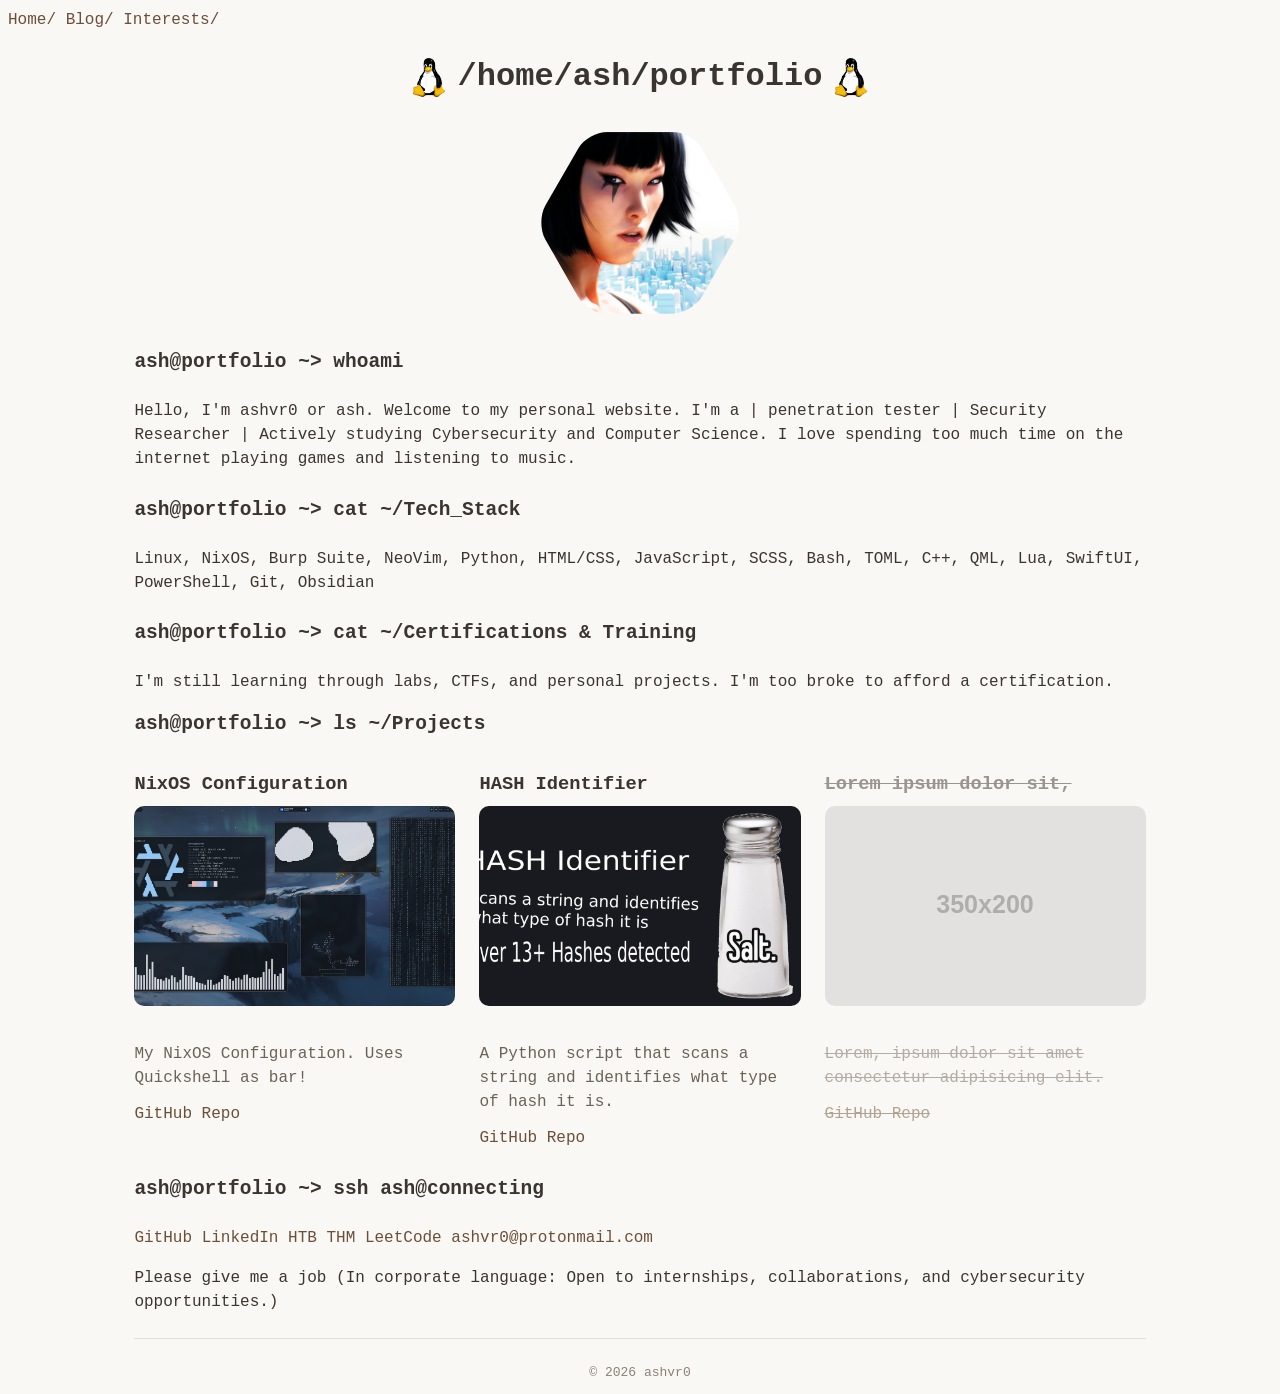
<file: index.html>
<!DOCTYPE html>
<html lang="en">
<head>
     <meta charset="UTF-8">
     <meta http-equiv="Content-Security-Policy" content="default-src 'self'; style-src 'self' https://fonts.googleapis.com; font-src https://fonts.gstatic.com; img-src 'self'; script-src 'self'; object-src 'none'; base-uri 'self'; frame-ancestors 'none';">
     <meta name="viewport" content="width=device-width, initial-scale=1.0">
     <meta name="description" content="Cybersecurity portfolio - penetration tester and coder">
     <meta name="keywords" content="cybersecurity, penetration testing, ethical hacking, linux, security research, computer science, C++, JavaScript, web security, bug bounty">
     <meta name="theme-color" content="#3a3530">
     <meta name="author" content="Ash">

     <meta property="og:title" content="ash | Cybersecurity Portfolio">
     <meta property="og:description" content="Cybersecurity portfolio - penetration tester and coder">
     <meta property="og:image" content="Images/favicon-256.png">
     <meta property="og:type" content="website">
     <meta property="og:url" content="https://ashvr.qzz.io/">

     <meta name="twitter:card" content="summary_large_image">
     <meta name="twitter:creator" content="@ashvr0">
     <meta name="twitter:title" content="ash | Cybersecurity Portfolio">
     <meta name="twitter:description" content="Cybersecurity portfolio - penetration tester and coder">
     <meta name="twitter:image" content="Images/favicon-256.png">

     <link rel="icon" href="Images/favicon.ico" type="image/x-icon">
     <link rel="apple-touch-icon" sizes="180x180" href="Images/favicon-256.png">
     <link rel="canonical" href="https://ashvr.qzz.io/">
     <meta name="apple-mobile-web-app-capable" content="yes">
     <meta name="apple-mobile-web-app-status-bar-style" content="black-translucent">
     <meta name="apple-mobile-web-app-title" content="ash">

    <title>ash | Cybersecurity Portfolio</title>
    <link rel="stylesheet" href="style.css">
    <link href="https://fonts.googleapis.com/css2?family=IBM+Plex+Mono:wght@400;700&display=swap" rel="stylesheet">
    <link href="https://fonts.googleapis.com/css2?family=Fira+Code:wght@400;700&display=swap" rel="stylesheet">
    <link href="https://fonts.googleapis.com/css2?family=JetBrains+Mono:wght@400;700&display=swap" rel="stylesheet">
</head>
<body>

    <nav>
        <div>
            <a href="/">Home/</a>
            <a href="blog/index.html">Blog/</a>
            <a href="Interests/index.html">Interests/</a>
        </div>
    </nav>

    <main>
    <header>
        <h1 class="logo">
            <img src="Images/Tux.png" alt="Image of Linux Tux">
                <span>/home/ash/portfolio</span>
            <img src="Images/Tux.png" alt="Image of Linux Tux">
        </h1>
    </header>

<svg class="pfp" viewBox="0 0 101.3 92.1" width="200" height="200" xmlns="http://www.w3.org/2000/svg">
    <defs>
        <mask id="hexagon-mask">
            <path d="M34,92.1c-5.4,0-12-4-14.7-8.7L2.7,54.4c-2.7-4.7-2.7-12.4,0-17.2l16.6-28.8C22,3.7,28.7,0,34,0h33.3 c5.4,0,12,3.7,14.7,8.4l16.6,28.8c2.7,4.7,2.7,12.4,0,17.1l-16.6,29c-2.7,4.7-9.4,8.7-14.8,8.7H34z" fill="white"></path>
        </mask>
    </defs>
    <image href="Images/pfp2.png" x="0" y="0" width="101.3" height="92.1" mask="url(#hexagon-mask)" preserveAspectRatio="xMidYMid slice"></image>
</svg>

    <section id="about">
        <h2><code>ash@portfolio ~> whoami</code></h2>
        <p>Hello, I'm ashvr0 or ash. Welcome to my personal website. I'm a | penetration tester | Security Researcher | Actively studying Cybersecurity and Computer Science. I love spending too much time on the internet playing games and listening to music.</p>
    </section>

    <section id="skills">
        <h2><code>ash@portfolio ~> cat ~/Tech_Stack</code></h2>
        <p>Linux, NixOS, Burp Suite, NeoVim, Python, HTML/CSS, JavaScript, SCSS, Bash, TOML, C++, QML, Lua, SwiftUI, PowerShell, Git, Obsidian</p>
        
        <h2><code>ash@portfolio ~> cat ~/Certifications &amp; Training</code></h2>
        <p> I'm still learning through labs, CTFs, and personal projects. I'm too broke to afford a certification.</p>
    </section>

    <section id="projects">
        <h2><code>ash@portfolio ~> ls ~/Projects</code></h2>
        <div>
            <h3>NixOS Configuration</h3>
            <img src="Images/Desktop1.png" alt="Screenshot of my NixOS desktop with Quickshell bar" loading="lazy">
            <p>My NixOS Configuration. Uses Quickshell as bar! </p>
            <a href="https://github.com/ashvr0/NixOS-Config" target="_blank" rel="noopener noreferrer">GitHub Repo</a>
        </div>
        <div>
            <h3>HASH Identifier</h3>
            <img src="Images/HASHIdentifier.png" alt="A Python script that scans a string and identifies what type of hash it is. " loading="lazy">
            <p>A Python script that scans a string and identifies what type of hash it is. </p>
            <a href="https://github.com/ashvr0/hash-identifier" target="_blank" rel="noopener noreferrer">GitHub Repo</a>
        </div>
        <div>
            <h3 class="disabled-link">Lorem ipsum dolor sit,</h3>
            <img class="disabled-link" src="Images/placeholder-350x200.png" alt="Placeholder project image 350x200" loading="lazy">
            <p class="disabled-link" >Lorem, ipsum dolor sit amet consectetur adipisicing elit.</p>
            <a href="#" class="disabled-link" target="_blank" rel="noopener noreferrer">GitHub Repo</a>
        </div>
    </section>


    <section id="contact">
        <h2><code>ash@portfolio ~> ssh ash@connecting</code></h2>
        <a href="https://github.com/ashvr0" target="_blank" rel="noopener noreferrer">GitHub</a>
        <a href="https://www.linkedin.com/" target="_blank" rel="noopener noreferrer">LinkedIn</a>
        <a href="https://profile.hackthebox.com/profile/019e0df7-1933-71f2-b831-9bd351dcd43c" target="_blank" rel="noopener noreferrer">HTB</a>
        <a href="https://tryhackme.com/p/Retrz0" target="_blank" rel="noopener noreferrer">THM</a>
        <a href="https://leetcode.com/u/R0G60gW5HB/" target="_blank" rel="noopener noreferrer">LeetCode</a>
        <a href="mailto:ashvr0@protonmail.com">ashvr0@protonmail.com</a>
        <p>Please give me a job &lpar;In corporate language: Open to internships, collaborations, and cybersecurity opportunities.&rpar;</p>
    </section>
    </main>
    <hr>
    <footer>
        <p>&copy; <span id="year"></span> ashvr0</p>
    </footer>
<script src="script.js"></script>
</body>
</html>
</file>
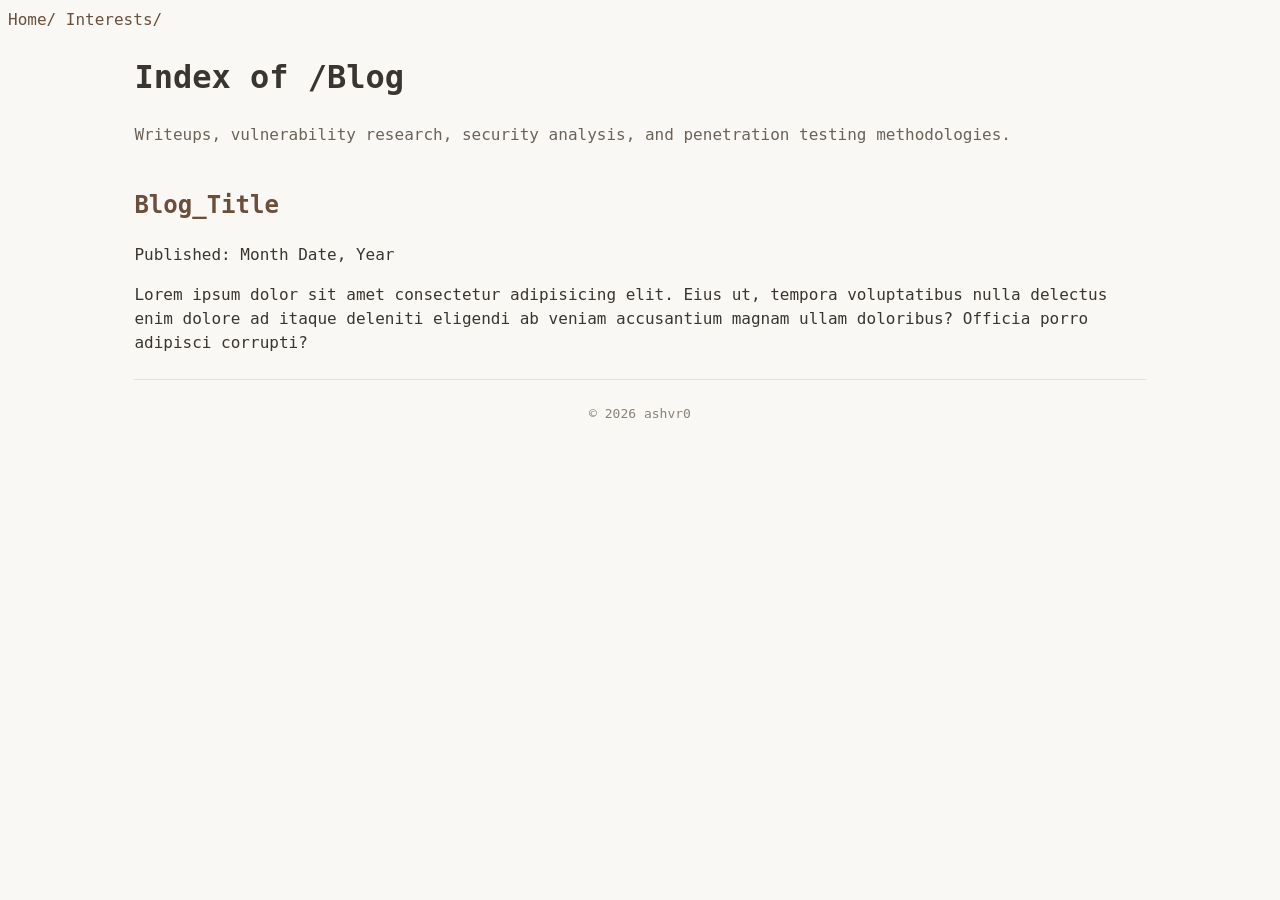
<file: blog/index.html>
<!DOCTYPE html>
<html lang="en">
<head>
    <meta charset="UTF-8">
    <meta name="viewport" content="width=device-width, initial-scale=1.0">
    <link rel="icon" href="../Images/favicon.ico" type="image/x-icon">
    <title>ash | Blog</title>
    <link rel="stylesheet" href="../style.css">
</head>
<body>
    <nav>
        <a href="../index.html">Home/</a>
        <a href="../Interests/index.html">Interests/</a>
    </nav>

    <main>
        <h1>Index of /Blog</h1>
        <p>Writeups, vulnerability research, security analysis, and penetration testing methodologies.</p>

        <article>
            <h2>
                <a href="Posts/post_1.html">Blog_Title</a>
            </h2>
             <p>Published: Month Date, Year</p>
             <p>Lorem ipsum dolor sit amet consectetur adipisicing elit. Eius ut, tempora voluptatibus nulla delectus enim dolore ad itaque deleniti eligendi ab veniam accusantium magnam ullam doloribus? Officia porro adipisci corrupti?</p>
        </article>
    </main>
            <hr>
        <footer>
        <p>&copy; <span id="year"></span> ashvr0</p>
    </footer>
    <script src="../script.js"></script>
</body>
</html>
</file>
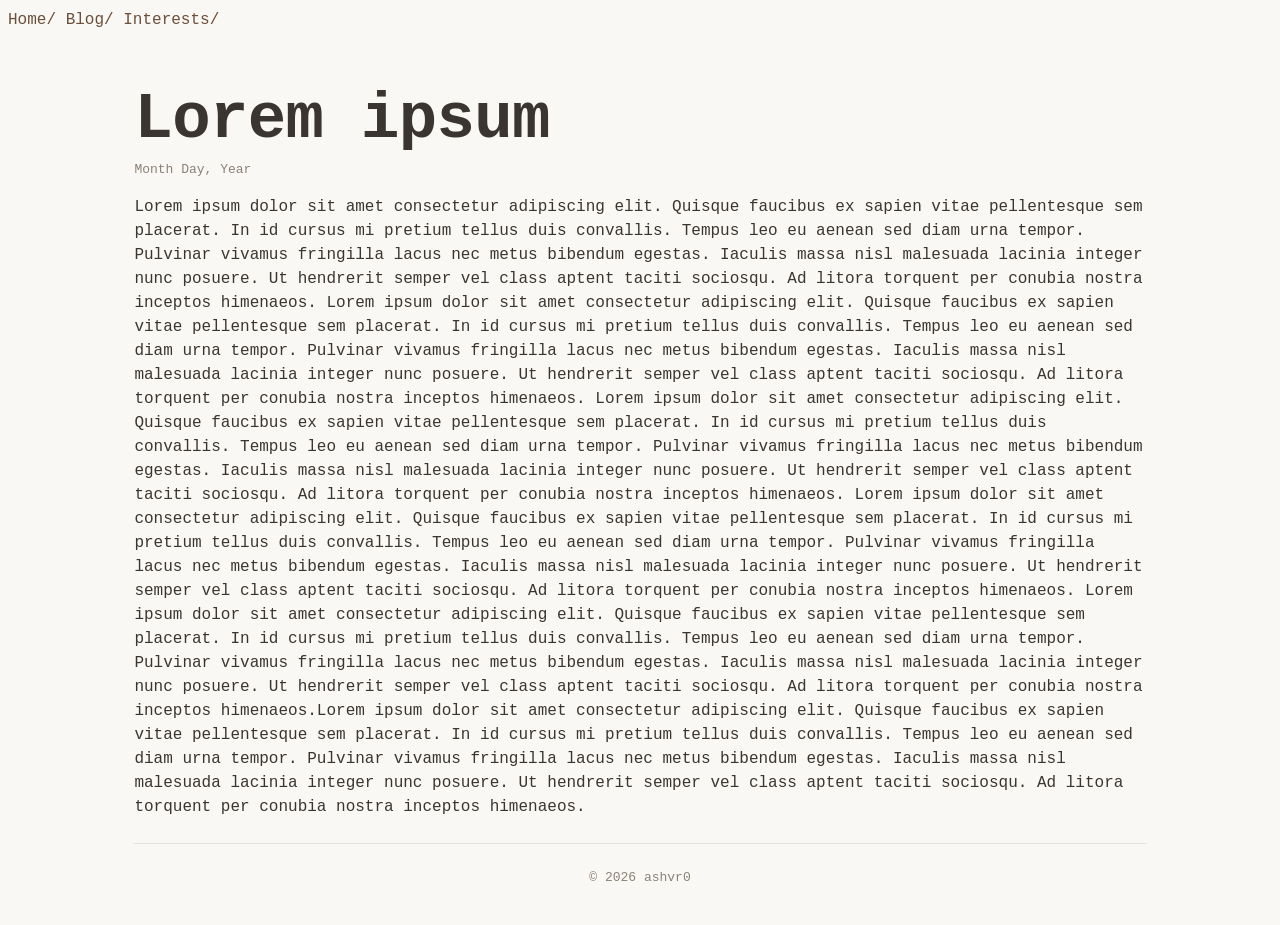
<file: blog/Posts/post_1.html>
<!DOCTYPE html>
<html lang="en">
<head>
    <meta charset="UTF-8">
    <meta name="viewport" content="width=device-width, initial-scale=1.0">
    <title>ash | Blog</title>
        <link rel="icon" href="../../Images/favicon.ico" type="image/x-icon">
    <link rel="apple-touch-icon" href="Images/favicon.ico">
    <link rel="stylesheet" href="../../style.css">
</head>
<body>
    <nav>
        <a href="../../index.html">Home/</a>
         <a href="../index.html">Blog/</a>
         <a href="../../Interests/index.html">Interests/</a>
    </nav>
    <main>
        <article>
            <h1 class="blog-title">Lorem ipsum</h1>
            <div>
                <span id="date">
                    Month Day, Year
                </span>
            </div>
            <p>
             Lorem ipsum dolor sit amet consectetur adipiscing elit. Quisque faucibus ex sapien vitae pellentesque sem placerat. In id cursus mi pretium tellus duis convallis. Tempus leo eu aenean sed diam urna tempor. Pulvinar vivamus fringilla lacus nec metus bibendum egestas. Iaculis massa nisl malesuada lacinia integer nunc posuere. Ut hendrerit semper vel class aptent taciti sociosqu. Ad litora torquent per conubia nostra inceptos himenaeos. Lorem ipsum dolor sit amet consectetur adipiscing elit. Quisque faucibus ex sapien vitae pellentesque sem placerat. In id cursus mi pretium tellus duis convallis. Tempus leo eu aenean sed diam urna tempor. Pulvinar vivamus fringilla lacus nec metus bibendum egestas. Iaculis massa nisl malesuada lacinia integer nunc posuere. Ut hendrerit semper vel class aptent taciti sociosqu. Ad litora torquent per conubia nostra inceptos himenaeos. Lorem ipsum dolor sit amet consectetur adipiscing elit. Quisque faucibus ex sapien vitae pellentesque sem placerat. In id cursus mi pretium tellus duis convallis. Tempus leo eu aenean sed diam urna tempor. Pulvinar vivamus fringilla lacus nec metus bibendum egestas. Iaculis massa nisl malesuada lacinia integer nunc posuere. Ut hendrerit semper vel class aptent taciti sociosqu. Ad litora torquent per conubia nostra inceptos himenaeos. Lorem ipsum dolor sit amet consectetur adipiscing elit. Quisque faucibus ex sapien vitae pellentesque sem placerat. In id cursus mi pretium tellus duis convallis. Tempus leo eu aenean sed diam urna tempor. Pulvinar vivamus fringilla lacus nec metus bibendum egestas. Iaculis massa nisl malesuada lacinia integer nunc posuere. Ut hendrerit semper vel class aptent taciti sociosqu. Ad litora torquent per conubia nostra inceptos himenaeos. Lorem ipsum dolor sit amet consectetur adipiscing elit. Quisque faucibus ex sapien vitae pellentesque sem placerat. In id cursus mi pretium tellus duis convallis. Tempus leo eu aenean sed diam urna tempor. Pulvinar vivamus fringilla lacus nec metus bibendum egestas. Iaculis massa nisl malesuada lacinia integer nunc posuere. Ut hendrerit semper vel class aptent taciti sociosqu. Ad litora torquent per conubia nostra inceptos himenaeos.Lorem ipsum dolor sit amet consectetur adipiscing elit. Quisque faucibus ex sapien vitae pellentesque sem placerat. In id cursus mi pretium tellus duis convallis. Tempus leo eu aenean sed diam urna tempor. Pulvinar vivamus fringilla lacus nec metus bibendum egestas. Iaculis massa nisl malesuada lacinia integer nunc posuere. Ut hendrerit semper vel class aptent taciti sociosqu. Ad litora torquent per conubia nostra inceptos himenaeos.
            </p>
        </article>
    </main>
    <hr>
        <footer>
            <p>&copy; <span id="year"></span> ashvr0</p>
        </footer>
   <script src="../../script.js"></script>
</body>
</html>
</file>
<file: style.css>
/* Main Vars */
:root {
  --bg: #faf8f4;
  --text: #3a3530;
  --text-secondary: #6b6258;
  --text-tertiary: #8a8177;
  --accent: #6b4f3a;
  --accent-hover: #3f2d20;
  --selection: #d8c3a5;
}

/* Base */
body {
  background: var(--bg);
  color: var(--text);
  font-family: "JetBrains Mono", ui-monospace, monospace;
  line-height: 1.5;
}

a {
  color: var(--accent);
  text-decoration: none;
}

a:hover {
  color: var(--accent-hover);
}

::selection {
  background-color: var(--selection);
  color: var(--text);
}

::-moz-selection {
  background-color: var(--selection);
  color: var(--text);
}

/* Layout */
main {
  width: 80%;
  margin: 0 auto;
}

hr {
  border: none;
  border-top: 1px solid rgba(58, 53, 48, 0.12);
  width: 80%;
  margin: 24px auto;
}

footer {
  text-align: center;
  padding: 0px 0;
  color: var(--text-tertiary);
  font-size: 13px;
}

main > p {
  color: var(--text-secondary);
  margin-bottom: 40px;
}

/* Header / Title */
.blog-title {
  font-size: clamp(2.25rem, 5vw, 4rem);
  line-height: 1.1;
  font-weight: 600;
  letter-spacing: -0.01em;
  margin-bottom: 4px;
}

#date {
  font-size: 13px;
  display: block;
  margin-top: 0;
  color: var(--text-tertiary);
}

/* Images */
.logo {
  display: flex;
  justify-content: center;
  align-items: center;
  gap: 12px;
  flex-wrap: wrap;
}

.logo img {
  width: 34px;
  image-rendering: optimizeSpeed;
}

.pfp {
  display: block;
  margin: 0 auto;
  width: 200px;
  height: 200px;
  border-radius: 50%;
}

/* Tooltip */
.tooltip {
  position: relative;
  cursor: help;
  text-decoration: underline;
}

.tooltip-text {
  visibility: hidden;
  opacity: 0;
  position: absolute;
  bottom: 100%;
  left: 50%;
  transform: translateX(-50%);
  background: #222;
  color: white;
  padding: 5px 8px;
  border-radius: 4px;
  white-space: nowrap;
  transition: opacity 0.2s;
}

.tooltip:hover .tooltip-text {
  visibility: visible;
  opacity: 1;
}

/* Projects */
#projects {
  margin-top: -25px;
  display: grid;
  grid-template-columns: repeat(auto-fit, minmax(300px, 1fr));
  gap: 24px;
  row-gap: 2px;
}

#projects h2 {
  grid-column: 1 / -1;
  margin-bottom: 8px;
}

#projects img {
  width: 100%;
  height: 200px;
  object-fit: cover;
  border-radius: 10px;
  margin-bottom: 12px;
}

#projects h3 {
  margin-bottom: 8px;
  color: var(--text);
}

#projects p {
  color: var(--text-secondary);
  margin-bottom: 12px;
}

#projects > a:hover,
#projects .project-card:hover {
  background: rgba(58, 53, 48, 0.09);
  transform: translateY(-2px);
  transition: background 0.2s, transform 0.2s;
}

.disabled-link {
  pointer-events: none;
  opacity: 0.5;
  cursor: not-allowed;
  text-decoration: line-through;
  user-select: none;
}

/* Responsive */
@media (max-width: 768px) {
  #projects {
    grid-template-columns: 1fr;
  }

  #projects img {
    height: 180px;
  }
}

@media (max-width: 480px) {
  main {
    width: 94%;
  }

  #contact {
    display: flex;
    flex-direction: column;
    gap: 8px;
  }
}


#interests-container {
    width: 100%;
}

.interests-category {
    margin: 40px 0;
}

.interests-category h2 {
    margin-bottom: 15px;
}

.media-scroll {
    width: 100%;
    overflow-x: auto;
    overflow-y: hidden;
    scrollbar-width: thin;
    cursor: grab;
}

.media-scroll:active {
    cursor: grabbing;
}

.media-track {
    display: flex;
    gap: 20px;
    width: max-content;
    padding: 10px 0 20px;
}

.media-item {
    width: 180px;
    flex-shrink: 0;
}

.media-poster {
    position: relative;
    width: 180px;
    height: 180px;
    overflow: hidden;
    border-radius: 8px;
}

.cover-img {
    width: 100%;
    height: 100%;
    display: block;
    object-fit: cover;
}

.media-hover-overlay {
    position: absolute;
    inset: 0;
    background: rgba(0, 0, 0, 0.65);
    opacity: 0;
    transition: opacity 0.2s ease;
}

.media-title {
    position: absolute;
    left: 10px;
    right: 10px;
    bottom: 10px;

    color: white;
    font-weight: bold;

    opacity: 0;
    transition: opacity 0.2s ease;
}

.media-poster:hover .media-hover-overlay,
.media-poster:hover .media-title {
    opacity: 1;
}
</file>
